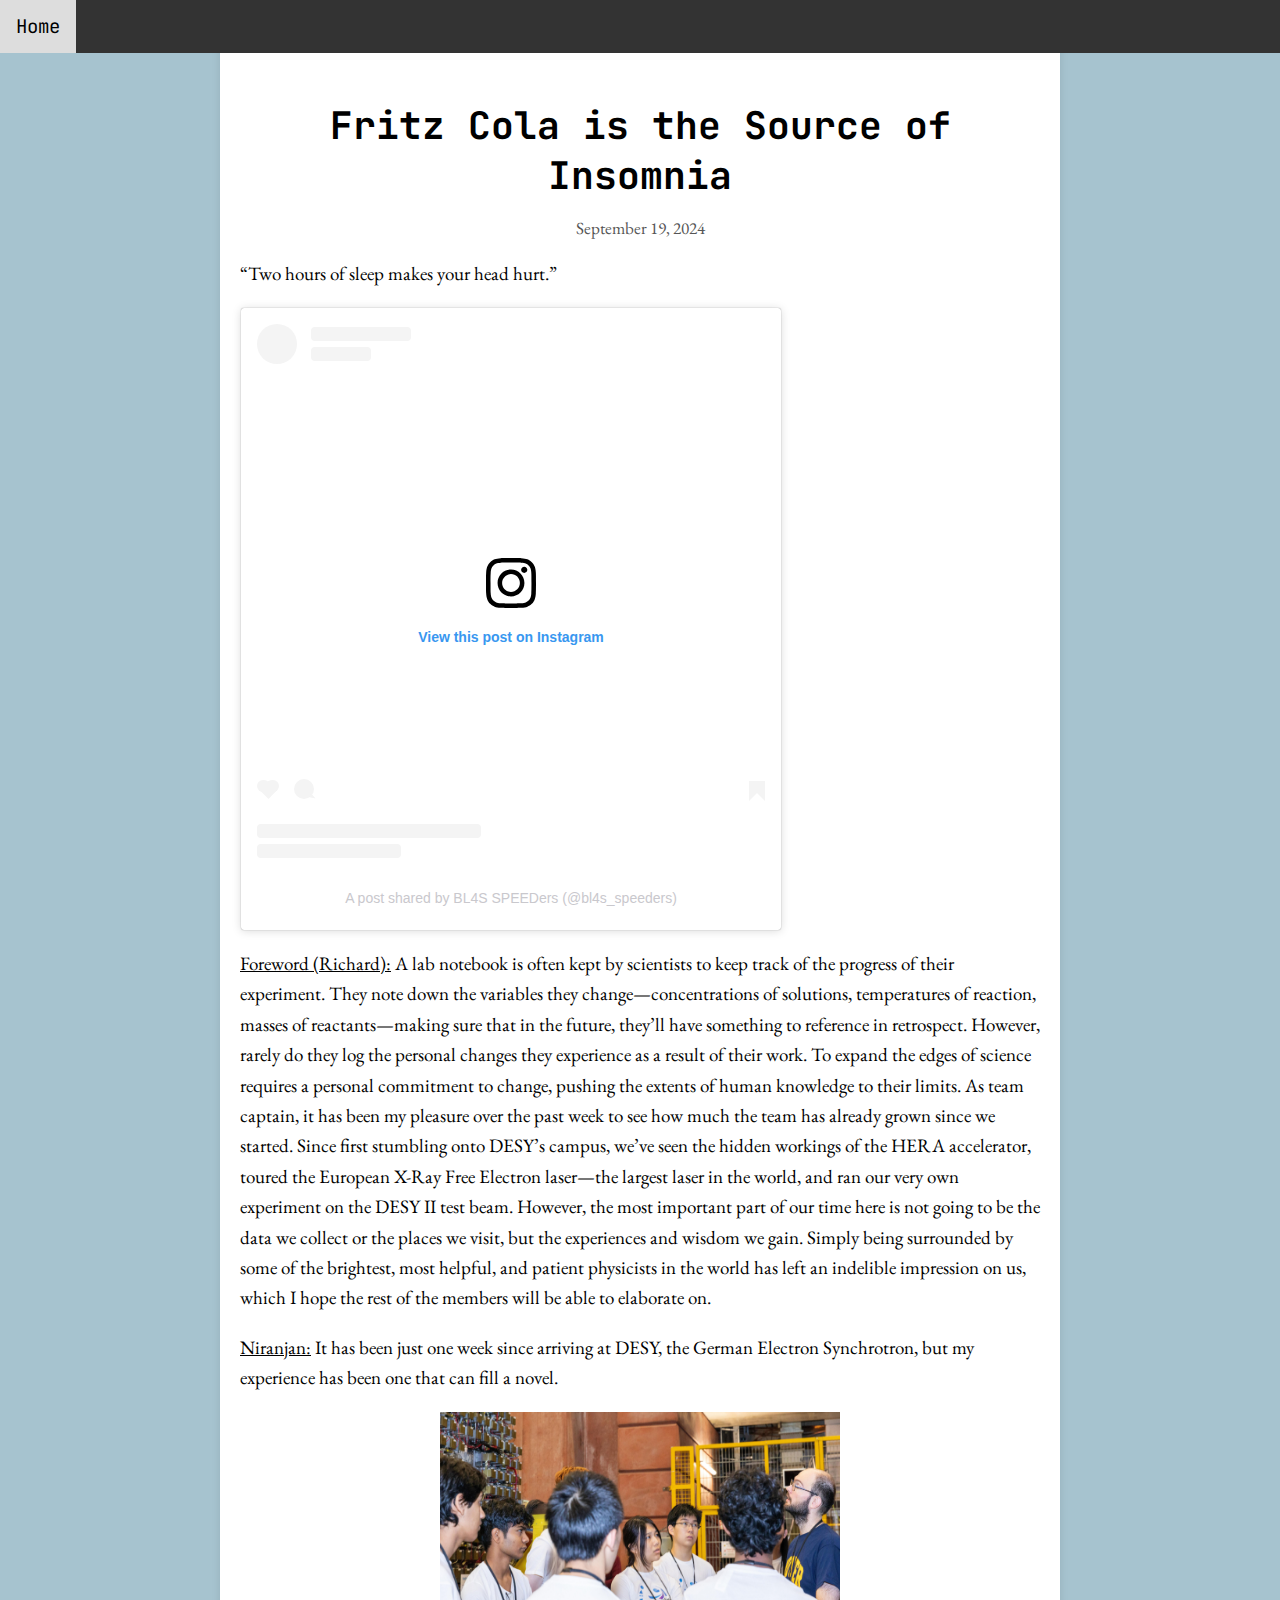
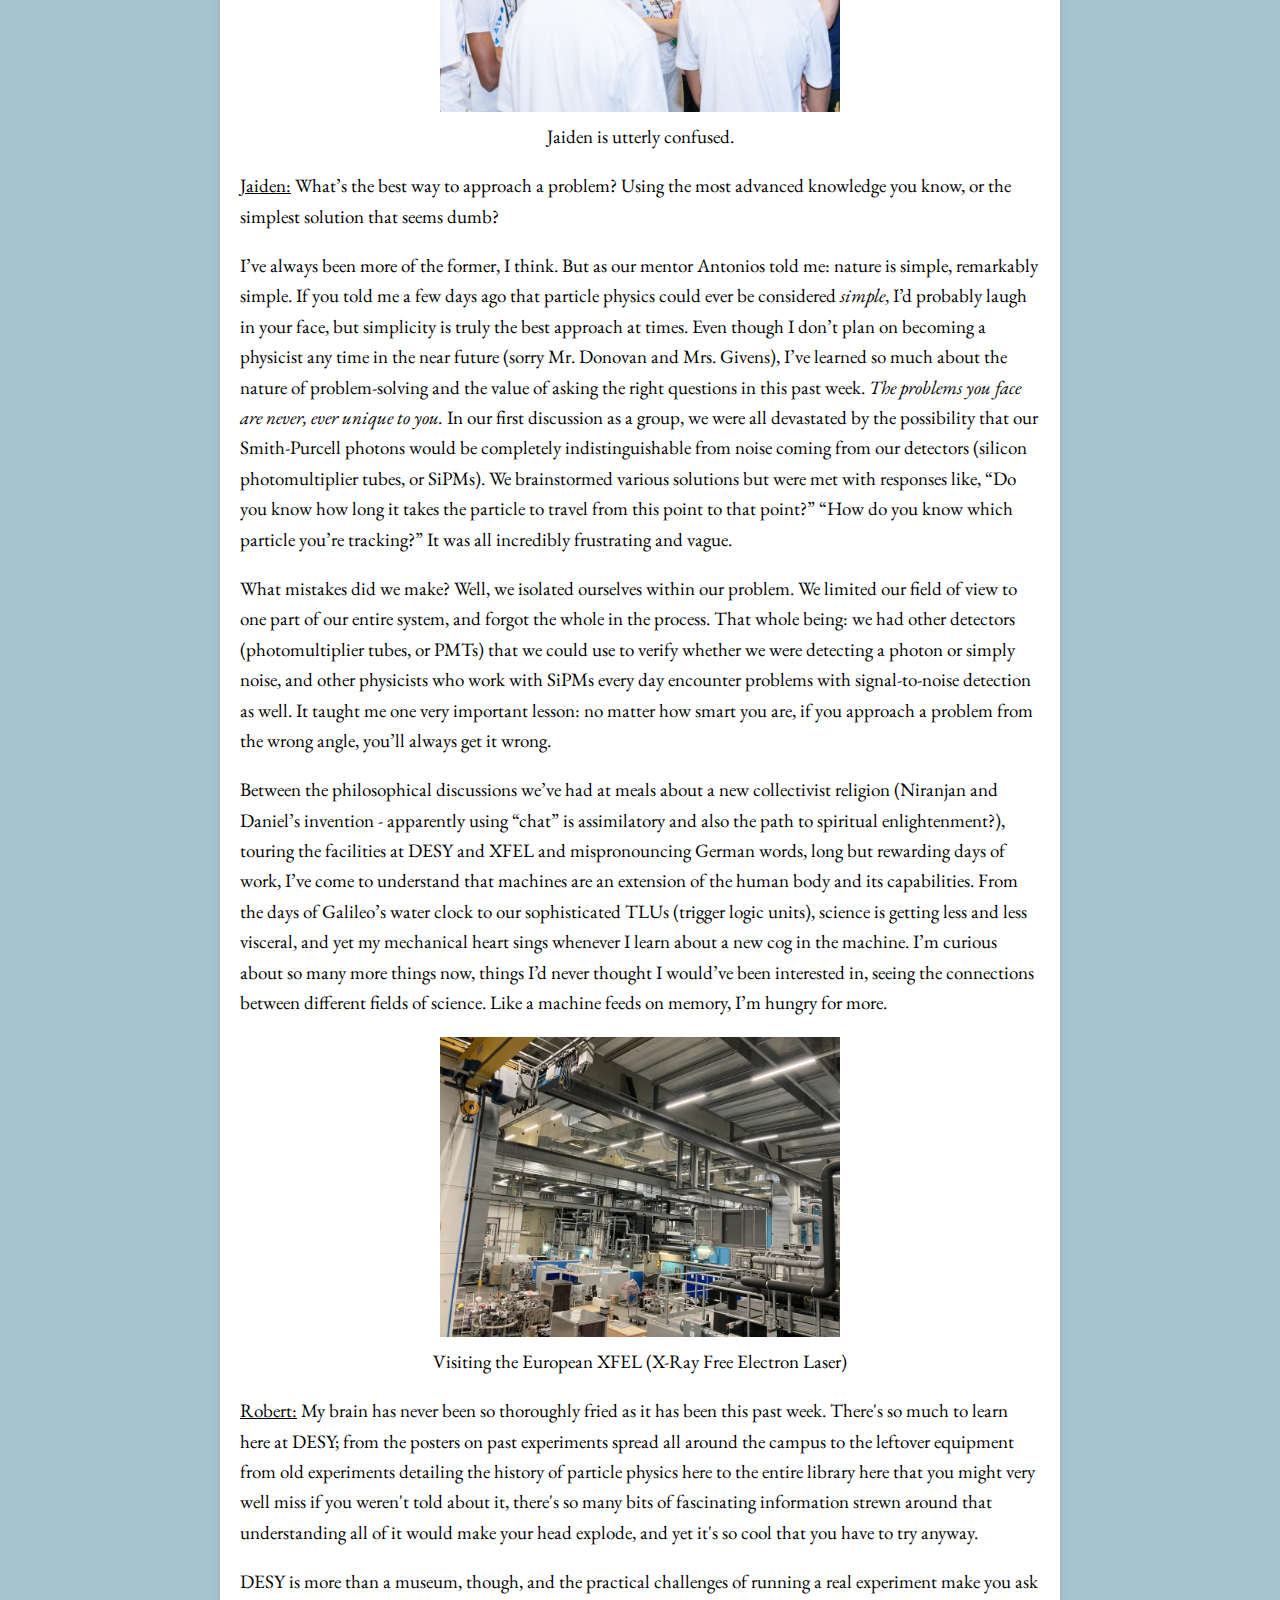
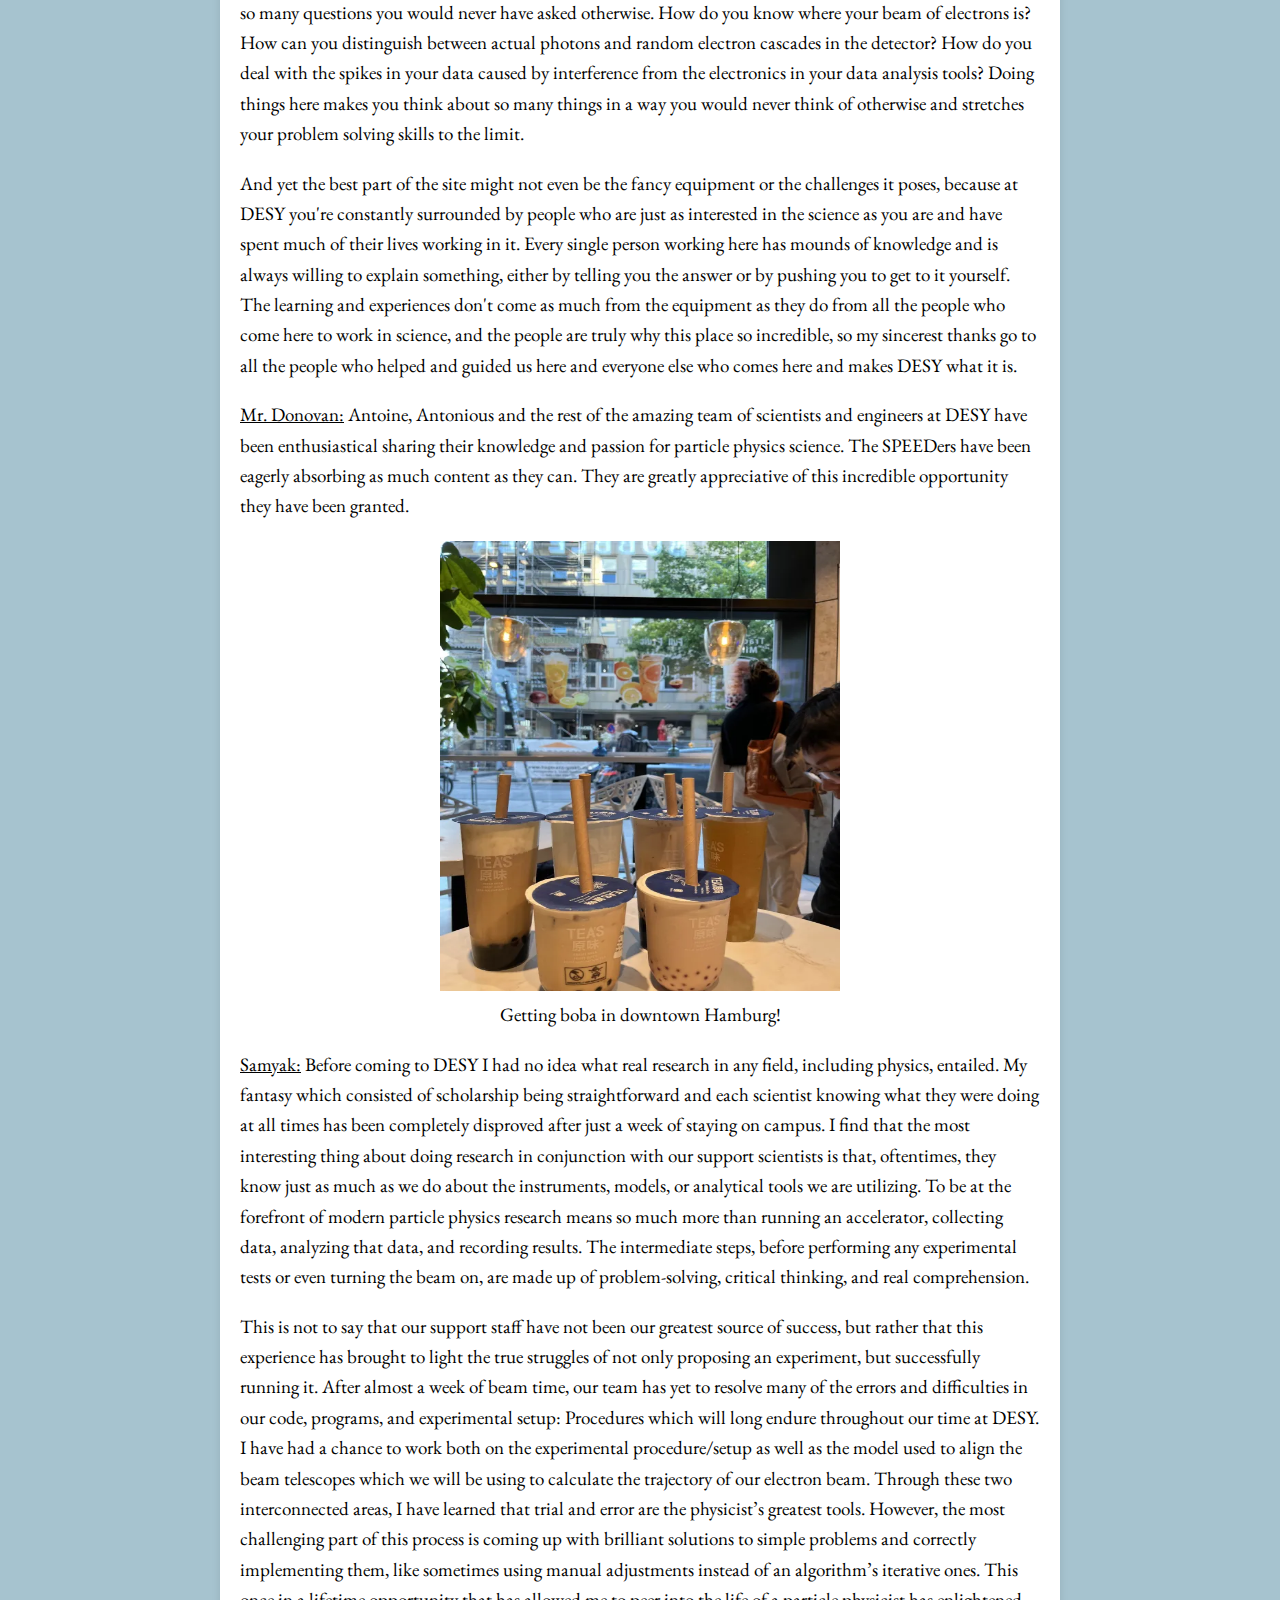
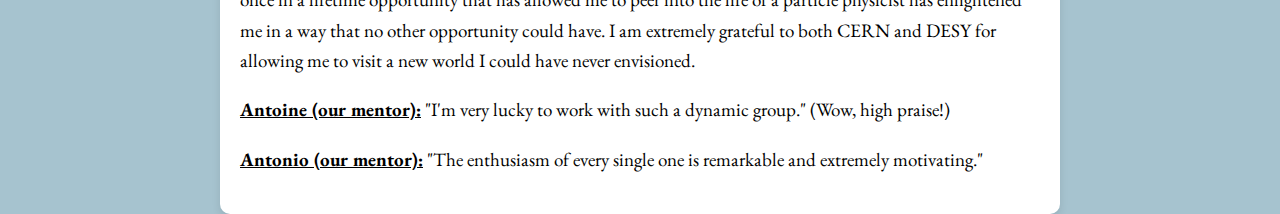
<file: blog.html>
<!DOCTYPE html>
<html lang="en">
</html>
<link href="https://fonts.googleapis.com/css2?family=JetBrains+Mono&display=swap" rel="stylesheet"> 
<link href='https://fonts.googleapis.com/css?family=Lora' rel='stylesheet'>
<link rel="icon" href="images/fritz_cola.png">
<link href="https://fonts.googleapis.com/css2?family=Montserrat:wght@400;700&family=EB+Garamond&display=swap" rel="stylesheet">

<head>
    <meta charset="UTF-8">
    <meta name="viewport" content="width=device-width, initial-scale=1.0">
    <title>Fritz Cola</title>
    <style>
        body {
            background-color: #a6c3cf;
            margin: 0;
            padding: 0;
            height: 100vh;
            display: flex;
            justify-content: center;
            align-items: start;
            overflow-y: scroll;
            font-family: 'EB Garamond'; font-size: 19px;
        }
        .container {
            background-color: #fff;
            max-width: 800px;
            width: 100%;
            padding: 20px;
            box-shadow: 0 4px 8px rgba(0, 0, 0, 0.1);
            border-radius: 10px;
            margin: 20px 0;
        }
        .navbar {
            width: 100%;
            background-color: #333;
            overflow: hidden;
            position: fixed;
            top: 0;
            left: 0;
        }
        .navbar a {
            float: left;
            display: block;
            color: #f2f2f2;
            text-align: center;
            padding: 14px 16px;
            text-decoration: none;
            font-family: 'JetBrains Mono', monospace;
        }
        .navbar a:hover {
            background-color: #ddd;
            color: black;
        }
        .header {
            text-align: center;
            margin-bottom: 20px;
            padding-top: 60px; /* Offset for fixed navbar */
        }
        .title {
            font-size: 2em;
            margin: 0;
            font-family: 'JetBrains Mono', monospace;
        }
        .date {
            color: #555;
            font-size: 0.9em;
        }
        .content {
            line-height: 1.6;
        }
    </style>
</head>

<body>
    <!-- Navbar -->
    <div class="navbar">
        <a href="index.html">Home</a>
    </div>
<body>
    <div class="container">
        <div class="header">
            <h1 class="title">Fritz Cola is the Source of Insomnia</h1>
            <p class="date">September 19, 2024</p>
        </div>
        <div class="content">
            <p>“Two hours of sleep makes your head hurt.”</p>
            <div style="text-align: center;"><blockquote class="instagram-media" data-instgrm-captioned data-instgrm-permalink="https://www.instagram.com/p/DAEmx-pAUxK/?utm_source=ig_embed&amp;utm_campaign=loading" data-instgrm-version="14" style=" background:#FFF; border:0; border-radius:3px; box-shadow:0 0 1px 0 rgba(0,0,0,0.5),0 1px 10px 0 rgba(0,0,0,0.15); margin: 1px; max-width:540px; min-width:326px; padding:0; width:99.375%; width:-webkit-calc(100% - 2px); width:calc(100% - 2px);"><div style="padding:16px;"> <a href="https://www.instagram.com/p/DAEmx-pAUxK/?utm_source=ig_embed&amp;utm_campaign=loading" style=" background:#FFFFFF; line-height:0; padding:0 0; text-align:center; text-decoration:none; width:100%;" target="_blank"> <div style=" display: flex; flex-direction: row; align-items: center;"> <div style="background-color: #F4F4F4; border-radius: 50%; flex-grow: 0; height: 40px; margin-right: 14px; width: 40px;"></div> <div style="display: flex; flex-direction: column; flex-grow: 1; justify-content: center;"> <div style=" background-color: #F4F4F4; border-radius: 4px; flex-grow: 0; height: 14px; margin-bottom: 6px; width: 100px;"></div> <div style=" background-color: #F4F4F4; border-radius: 4px; flex-grow: 0; height: 14px; width: 60px;"></div></div></div><div style="padding: 19% 0;"></div> <div style="display:block; height:50px; margin:0 auto 12px; width:50px;"><svg width="50px" height="50px" viewBox="0 0 60 60" version="1.1" xmlns="https://www.w3.org/2000/svg" xmlns:xlink="https://www.w3.org/1999/xlink"><g stroke="none" stroke-width="1" fill="none" fill-rule="evenodd"><g transform="translate(-511.000000, -20.000000)" fill="#000000"><g><path d="M556.869,30.41 C554.814,30.41 553.148,32.076 553.148,34.131 C553.148,36.186 554.814,37.852 556.869,37.852 C558.924,37.852 560.59,36.186 560.59,34.131 C560.59,32.076 558.924,30.41 556.869,30.41 M541,60.657 C535.114,60.657 530.342,55.887 530.342,50 C530.342,44.114 535.114,39.342 541,39.342 C546.887,39.342 551.658,44.114 551.658,50 C551.658,55.887 546.887,60.657 541,60.657 M541,33.886 C532.1,33.886 524.886,41.1 524.886,50 C524.886,58.899 532.1,66.113 541,66.113 C549.9,66.113 557.115,58.899 557.115,50 C557.115,41.1 549.9,33.886 541,33.886 M565.378,62.101 C565.244,65.022 564.756,66.606 564.346,67.663 C563.803,69.06 563.154,70.057 562.106,71.106 C561.058,72.155 560.06,72.803 558.662,73.347 C557.607,73.757 556.021,74.244 553.102,74.378 C549.944,74.521 548.997,74.552 541,74.552 C533.003,74.552 532.056,74.521 528.898,74.378 C525.979,74.244 524.393,73.757 523.338,73.347 C521.94,72.803 520.942,72.155 519.894,71.106 C518.846,70.057 518.197,69.06 517.654,67.663 C517.244,66.606 516.755,65.022 516.623,62.101 C516.479,58.943 516.448,57.996 516.448,50 C516.448,42.003 516.479,41.056 516.623,37.899 C516.755,34.978 517.244,33.391 517.654,32.338 C518.197,30.938 518.846,29.942 519.894,28.894 C520.942,27.846 521.94,27.196 523.338,26.654 C524.393,26.244 525.979,25.756 528.898,25.623 C532.057,25.479 533.004,25.448 541,25.448 C548.997,25.448 549.943,25.479 553.102,25.623 C556.021,25.756 557.607,26.244 558.662,26.654 C560.06,27.196 561.058,27.846 562.106,28.894 C563.154,29.942 563.803,30.938 564.346,32.338 C564.756,33.391 565.244,34.978 565.378,37.899 C565.522,41.056 565.552,42.003 565.552,50 C565.552,57.996 565.522,58.943 565.378,62.101 M570.82,37.631 C570.674,34.438 570.167,32.258 569.425,30.349 C568.659,28.377 567.633,26.702 565.965,25.035 C564.297,23.368 562.623,22.342 560.652,21.575 C558.743,20.834 556.562,20.326 553.369,20.18 C550.169,20.033 549.148,20 541,20 C532.853,20 531.831,20.033 528.631,20.18 C525.438,20.326 523.257,20.834 521.349,21.575 C519.376,22.342 517.703,23.368 516.035,25.035 C514.368,26.702 513.342,28.377 512.574,30.349 C511.834,32.258 511.326,34.438 511.181,37.631 C511.035,40.831 511,41.851 511,50 C511,58.147 511.035,59.17 511.181,62.369 C511.326,65.562 511.834,67.743 512.574,69.651 C513.342,71.625 514.368,73.296 516.035,74.965 C517.703,76.634 519.376,77.658 521.349,78.425 C523.257,79.167 525.438,79.673 528.631,79.82 C531.831,79.965 532.853,80.001 541,80.001 C549.148,80.001 550.169,79.965 553.369,79.82 C556.562,79.673 558.743,79.167 560.652,78.425 C562.623,77.658 564.297,76.634 565.965,74.965 C567.633,73.296 568.659,71.625 569.425,69.651 C570.167,67.743 570.674,65.562 570.82,62.369 C570.966,59.17 571,58.147 571,50 C571,41.851 570.966,40.831 570.82,37.631"></path></g></g></g></svg></div><div style="padding-top: 8px;"> <div style=" color:#3897f0; font-family:Arial,sans-serif; font-size:14px; font-style:normal; font-weight:550; line-height:18px;">View this post on Instagram</div></div><div style="padding: 12.5% 0;"></div> <div style="display: flex; flex-direction: row; margin-bottom: 14px; align-items: center;"><div> <div style="background-color: #F4F4F4; border-radius: 50%; height: 12.5px; width: 12.5px; transform: translateX(0px) translateY(7px);"></div> <div style="background-color: #F4F4F4; height: 12.5px; transform: rotate(-45deg) translateX(3px) translateY(1px); width: 12.5px; flex-grow: 0; margin-right: 14px; margin-left: 2px;"></div> <div style="background-color: #F4F4F4; border-radius: 50%; height: 12.5px; width: 12.5px; transform: translateX(9px) translateY(-18px);"></div></div><div style="margin-left: 8px;"> <div style=" background-color: #F4F4F4; border-radius: 50%; flex-grow: 0; height: 20px; width: 20px;"></div> <div style=" width: 0; height: 0; border-top: 2px solid transparent; border-left: 6px solid #f4f4f4; border-bottom: 2px solid transparent; transform: translateX(16px) translateY(-4px) rotate(30deg)"></div></div><div style="margin-left: auto;"> <div style=" width: 0px; border-top: 8px solid #F4F4F4; border-right: 8px solid transparent; transform: translateY(16px);"></div> <div style=" background-color: #F4F4F4; flex-grow: 0; height: 12px; width: 16px; transform: translateY(-4px);"></div> <div style=" width: 0; height: 0; border-top: 8px solid #F4F4F4; border-left: 8px solid transparent; transform: translateY(-4px) translateX(8px);"></div></div></div> <div style="display: flex; flex-direction: column; flex-grow: 1; justify-content: center; margin-bottom: 24px;"> <div style=" background-color: #F4F4F4; border-radius: 4px; flex-grow: 0; height: 14px; margin-bottom: 6px; width: 224px;"></div> <div style=" background-color: #F4F4F4; border-radius: 4px; flex-grow: 0; height: 14px; width: 144px;"></div></div></a><p style=" color:#c9c8cd; font-family:Arial,sans-serif; font-size:14px; line-height:17px; margin-bottom:0; margin-top:8px; overflow:hidden; padding:8px 0 7px; text-align:center; text-overflow:ellipsis; white-space:nowrap;"><a href="https://www.instagram.com/p/DAEmx-pAUxK/?utm_source=ig_embed&amp;utm_campaign=loading" style=" color:#c9c8cd; font-family:Arial,sans-serif; font-size:14px; font-style:normal; font-weight:normal; line-height:17px; text-decoration:none;" target="_blank">A post shared by BL4S SPEEDers (@bl4s_speeders)</a></p></div></blockquote>
<script async src="//www.instagram.com/embed.js"></script></div>
            <p><u>Foreword (Richard):</u> A lab notebook is often kept by scientists to keep track of the progress of their experiment. They note down the variables they change—concentrations of solutions, temperatures of reaction, masses of reactants—making sure that in the future, they’ll have something to reference in retrospect. However, rarely do they log the personal changes they experience as a result of their work. To expand the edges of science requires a personal commitment to change, pushing the extents of human knowledge to their limits.
                
                As team captain, it has been my pleasure over the past week to see how much the team has already grown since we started. Since first stumbling onto DESY’s campus, we’ve seen the hidden workings of the HERA accelerator, toured the European X-Ray Free Electron laser—the largest laser in the world, and ran our very own experiment on the DESY II test beam. However, the most important part of our time here is not going to be the data we collect or the places we visit, but the experiences and wisdom we gain. Simply being surrounded by some of the brightest, most helpful, and patient physicists in the world has left an indelible impression on us, which I hope the rest of the members will be able to elaborate on.</p>
            <p><u>Niranjan:</u> It has been just one week since arriving at DESY, the German Electron Synchrotron, but my experience has been one that can fill a novel. </p>
            <div style="text-align: center;"><img src="images/im_perplexed.jpg" width="400px" height="300px">
            <figcaption>Jaiden is utterly confused.</figcaption></div>

            <p><u>Jaiden:</u> What’s the best way to approach a problem? Using the most advanced knowledge you know,  or the simplest solution that seems dumb?</p>
            <p>I’ve always been more of the former, I think. But as our mentor Antonios told me: nature is simple, remarkably simple. If you told me a few days ago that particle physics could ever be considered <i>simple</i>, I’d probably laugh in your face, but simplicity is truly the best approach at times.  

            Even though I don’t plan on becoming a physicist any time in the near future (sorry Mr. Donovan and Mrs. Givens), I’ve learned so much about the nature of problem-solving and the value of asking the right questions in this past week. <i>The problems you face are never, ever unique to you.</i> In our first discussion as a group, we were all devastated by the possibility that our Smith-Purcell photons would be completely indistinguishable from noise coming from our detectors (silicon photomultiplier tubes, or SiPMs). We brainstormed various solutions but were met with responses like, “Do you know how long it takes the particle to travel from this point to that point?” “How do you know which particle you’re tracking?” It was all incredibly frustrating and vague.</p>
            
            <p>What mistakes did we make? Well, we isolated ourselves within our problem. We limited our field of view to one part of our entire system, and forgot the whole in the process. That whole being: we had other detectors (photomultiplier tubes, or PMTs) that we could use to verify whether we were detecting a photon or simply noise, and other physicists who work with SiPMs every day encounter problems with signal-to-noise detection as well. It taught me one very important lesson: no matter how smart you are, if you approach a problem from the wrong angle, you’ll always get it wrong. </p>
            
            <p>Between the philosophical discussions we’ve had at meals about a new collectivist religion (Niranjan and Daniel’s invention - apparently using “chat” is assimilatory and also the path to spiritual enlightenment?), touring the facilities at DESY and XFEL and mispronouncing German words, long but rewarding days of work, I’ve come to understand that machines are an extension of the human body and its capabilities. From the days of Galileo’s water clock to our sophisticated TLUs (trigger logic units), science is getting less and less visceral, and yet my mechanical heart sings whenever I learn about a new cog in the machine. I’m curious about so many more things now, things I’d never thought I would’ve been interested in, seeing the connections between different fields of science. Like a machine feeds on memory, I’m hungry for more.</p>
            <div style="text-align: center;"><img src="images/xfel_tour.png" class="center" width="400px" height="300px">
            <figcaption>Visiting the European XFEL (X-Ray Free Electron Laser)</figcaption></div>

            <p><u>Robert:</u>
                
                My brain has never been so thoroughly fried as it has been this past week. There's so much to learn here at DESY; from the posters on past experiments spread all around the campus to the leftover equipment from old experiments detailing the history of particle physics here to the entire library here that you might very well miss if you weren't told about it, there's so many bits of fascinating information strewn around that understanding all of it would make your head explode, and yet it's so cool that you have to try anyway.</p>
                
                <p>DESY is more than a museum, though,  and the practical challenges of running a real experiment make you ask so many questions you would never have asked otherwise. How do you know where your beam of electrons is? How can you distinguish between actual photons and random electron cascades in the detector? How do you deal with the spikes in your data caused by interference from the electronics in your data analysis tools? Doing things here makes you think about so many things in a way you would never think of otherwise and stretches your problem solving skills to the limit.</p>
                
                <p>And yet the best part of the site might not even be the fancy equipment or the challenges it poses, because at DESY you're constantly surrounded by people who are just as interested in the science as you are and have spent much of their lives working in it. Every single person working here has mounds of knowledge and is always willing to explain something, either by telling you the answer or by pushing you to get to it yourself. The learning and experiences don't come as much from the equipment as they do from all the people who come here to work in science, and the people are truly why this place so incredible, so my sincerest thanks go to all the people who helped and guided us here and everyone else who comes here and makes DESY what it is.</p>
                
            <p><u>Mr. Donovan:</u>
                
                Antoine, Antonious and the rest of the amazing team of scientists and engineers at DESY have been enthusiastical sharing their knowledge and passion for particle physics science.  The SPEEDers have been eagerly absorbing as much content as they can.  They are greatly appreciative of this incredible opportunity they have been granted.</p>
                
            <div style="text-align: center;"><img src="images/boba.png" class="center" width="400px" height="450px">
            <figcaption>Getting boba in downtown Hamburg!</figcaption></div>

                <p><u>Samyak:</u>
                
                Before coming to DESY I had no idea what real research in any field, including physics, entailed. My fantasy which consisted of scholarship being straightforward and each scientist knowing what they were doing at all times has been completely disproved after just a week of staying on campus. I find that the most interesting thing about doing research in conjunction with our support scientists is that, oftentimes, they know just as much as we do about the instruments, models, or analytical tools we are utilizing. To be at the forefront of modern particle physics research means so much more than running an accelerator, collecting data, analyzing that data, and recording results. The intermediate steps, before performing any experimental tests or even turning the beam on, are made up of problem-solving, critical thinking, and real comprehension.</p>
                
                <p>This is not to say that our support staff have not been our greatest source of success, but rather that this experience has brought to light the true struggles of not only proposing an experiment, but successfully running it. After almost a week of beam time, our team has yet to resolve many of the errors and difficulties in our code, programs, and experimental setup: Procedures which will long endure throughout our time at DESY. I have had a chance to work both on the experimental procedure/setup as well as the model used to align the beam telescopes which we will be using to calculate the trajectory of our electron beam. Through these two interconnected areas, I have learned that trial and error are the physicist’s greatest tools. However, the most challenging part of this process is coming up with brilliant solutions to simple problems and correctly implementing them, like sometimes using manual adjustments instead of an algorithm’s iterative ones. This once in a lifetime opportunity that has allowed me to peer into the life of a particle physicist has enlightened me in a way that no other opportunity could have. I am extremely grateful to both CERN and DESY for allowing me to visit a new world I could have never envisioned.</p>
            
            <p><u><b>Antoine (our mentor):</b></u> "I'm very lucky to work with such a dynamic group." (Wow, high praise!)</p>
            <p><u><b>Antonio (our mentor):</b></u> "The enthusiasm of every single one is remarkable and extremely motivating."</p>
            </div>
    </div>
</body>
</html>
</file>
